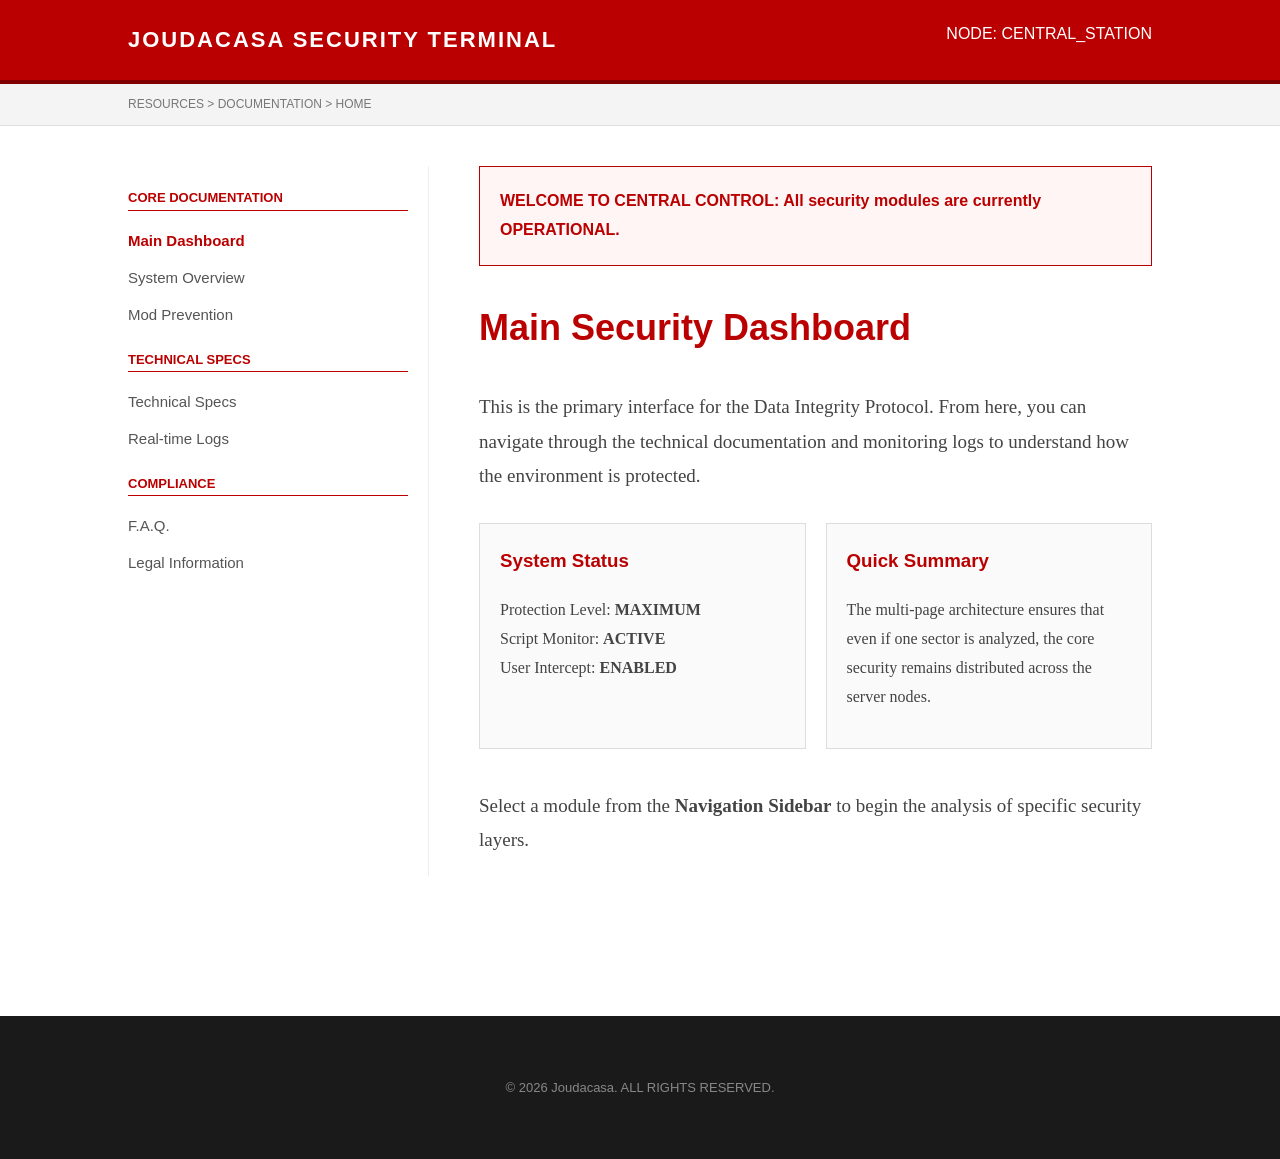
<file: index.html>
<!DOCTYPE html>
<html lang="en">
<head>
    <meta charset="UTF-8">
    <meta name="viewport" content="width=device-width, initial-scale=1.0">
    <title>Global Security & Integrity | Dashboard</title>
    <link rel="icon" href="icon.png">
    <style>
        body { margin: 0; padding: 0; font-family: "Helvetica Neue", Helvetica, Arial, sans-serif; color: #222; background-color: #fff; line-height: 1.8; }

        header { 
            background-color: #ba0000; 
            color: white; 
            padding: 20px 10%; 
            border-bottom: 4px solid #800000; 
            display: flex;
            justify-content: space-between;
        }

        header h1 { margin: 0; font-size: 22px; text-transform: uppercase; letter-spacing: 2px; }

        nav.breadcrumbs { background: #f4f4f4; padding: 10px 10%; border-bottom: 1px solid #ddd; font-size: 12px; color: #777; }

        .container { display: flex; padding: 40px 10%; max-width: 1400px; margin: auto; }

       
        .sidebar { width: 280px; flex-shrink: 0; border-right: 1px solid #eee; padding-right: 20px; }
        
        .sidebar h4 { color: #ba0000; text-transform: uppercase; font-size: 13px; margin: 20px 0 10px 0; border-bottom: 1px solid #ba0000; }
        .sidebar ul { list-style: none; padding: 0; }
        .sidebar li { margin-bottom: 10px; }
        .sidebar a { color: #555; text-decoration: none; font-size: 15px; transition: 0.3s; display: block; }
        .sidebar a:hover { color: #ba0000; padding-left: 5px; background: #fff5f5; }
        .active { color: #ba0000 !important; font-weight: bold; }

        .main-content { padding-left: 50px; flex-grow: 1; }
        
        .alert-banner { background: #fff5f5; border: 1px solid #ba0000; color: #ba0000; padding: 20px; font-weight: bold; margin-bottom: 30px; }

        h2 { font-size: 36px; color: #ba0000; margin-top: 0; }
        p { font-family: Georgia, serif; font-size: 19px; color: #444; }

        .dashboard-grid { display: grid; grid-template-columns: 1fr 1fr; gap: 20px; margin-top: 30px; }
        .card { border: 1px solid #ddd; padding: 20px; background: #fafafa; }
        .card h3 { margin-top: 0; color: #ba0000; }

        footer { background: #1a1a1a; color: #888; padding: 60px 10%; margin-top: 100px; text-align: center; font-size: 13px; }
    </style>
</head>
<body>

<header>
    <h1>Joudacasa Security Terminal</h1>
    <span>NODE: CENTRAL_STATION</span>
</header>

<nav class="breadcrumbs">
    RESOURCES > DOCUMENTATION > HOME
</nav>

<div class="container">
    <aside class="sidebar">
        <h4>Core Documentation</h4>
        <ul>
            <li><a href="index.html" class="active">Main Dashboard</a></li>
            <li><a href="overview.html">System Overview</a></li>
            <li><a href="prevention.html">Mod Prevention</a></li>
        </ul>
        
        <h4>Technical Specs</h4>
        <ul>
            <li><a href="technical.html">Technical Specs</a></li>
            <li><a href="logs.html">Real-time Logs</a></li>
        </ul>

        <h4>Compliance</h4>
        <ul>
            <li><a href="faq.html">F.A.Q.</a></li>
            <li><a href="legal.html">Legal Information</a></li>
        </ul>
    </aside>

    <main class="main-content">
        <div class="alert-banner">
            WELCOME TO CENTRAL CONTROL: All security modules are currently OPERATIONAL.
        </div>

        <h2>Main Security Dashboard</h2>
        <p>This is the primary interface for the Data Integrity Protocol. From here, you can navigate through the technical documentation and monitoring logs to understand how the environment is protected.</p>

        <div class="dashboard-grid">
            <div class="card">
                <h3>System Status</h3>
                <p style="font-size: 16px;">Protection Level: <strong>MAXIMUM</strong><br>
                Script Monitor: <strong>ACTIVE</strong><br>
                User Intercept: <strong>ENABLED</strong></p>
            </div>
            <div class="card">
                <h3>Quick Summary</h3>
                <p style="font-size: 16px;">The multi-page architecture ensures that even if one sector is analyzed, the core security remains distributed across the server nodes.</p>
            </div>
        </div>

        <p style="margin-top: 40px;">Select a module from the <strong>Navigation Sidebar</strong> to begin the analysis of specific security layers.</p>
    </main>
</div>

<footer>
&copy; 2026 Joudacasa. ALL RIGHTS RESERVED.
</footer>

<script src="anti.js"></script>

</body>
</html>
</file>
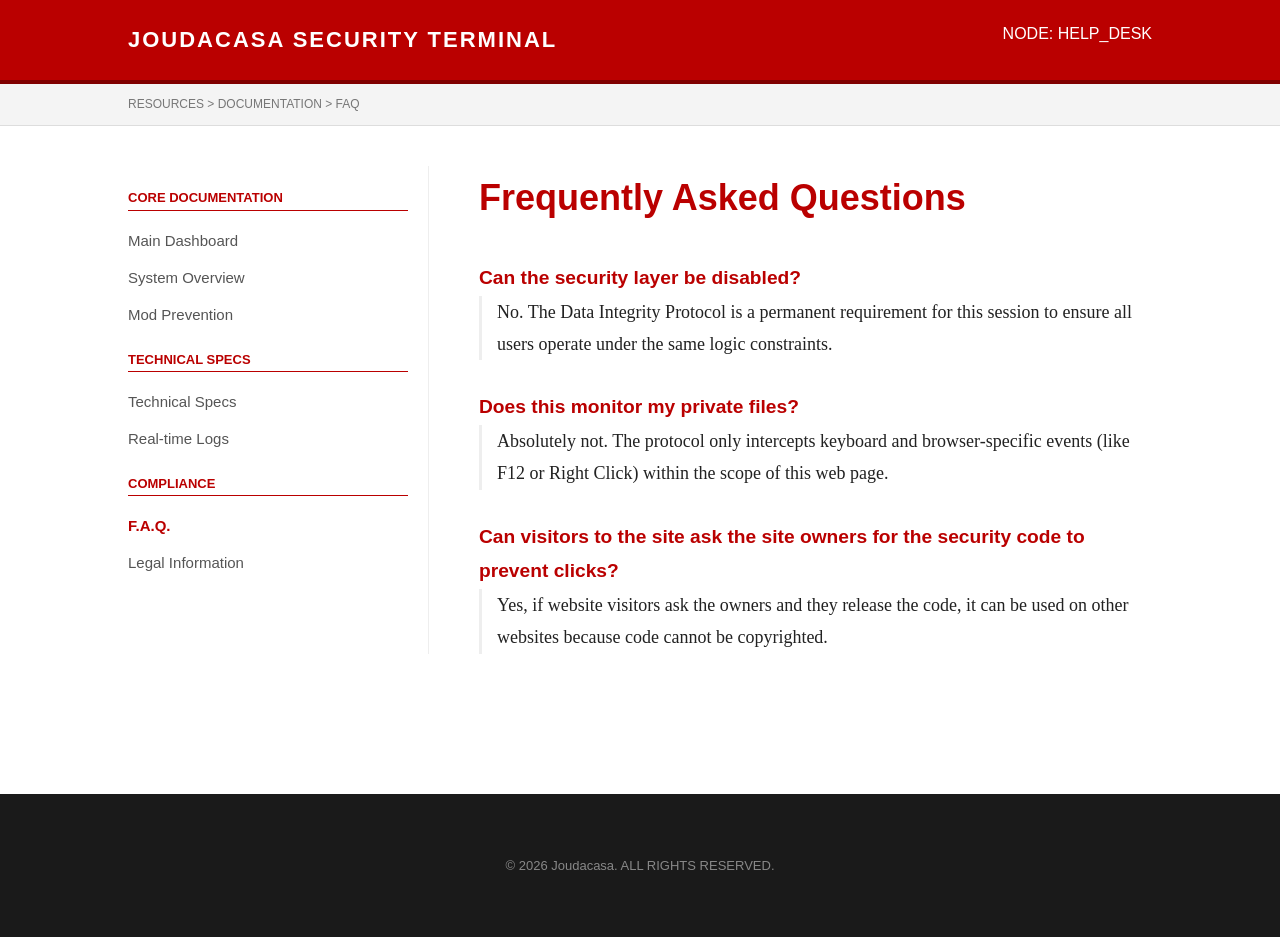
<file: faq.html>
<!DOCTYPE html>
<html lang="en">
<head>
    <meta charset="UTF-8">
    <meta name="viewport" content="width=device-width, initial-scale=1.0">
    <title>F.A.Q. | Security Terminal</title>
    <link rel="icon" href="icon.png">
    <style>
        body { margin: 0; padding: 0; font-family: "Helvetica Neue", Helvetica, Arial, sans-serif; color: #222; background-color: #fff; line-height: 1.8; }
        header { background-color: #ba0000; color: white; padding: 20px 10%; border-bottom: 4px solid #800000; display: flex; justify-content: space-between; }
        header h1 { margin: 0; font-size: 22px; text-transform: uppercase; letter-spacing: 2px; }
        nav.breadcrumbs { background: #f4f4f4; padding: 10px 10%; border-bottom: 1px solid #ddd; font-size: 12px; color: #777; }
        .container { display: flex; padding: 40px 10%; max-width: 1400px; margin: auto; }
        .sidebar { width: 280px; flex-shrink: 0; border-right: 1px solid #eee; padding-right: 20px; }
        .sidebar h4 { color: #ba0000; text-transform: uppercase; font-size: 13px; margin: 20px 0 10px 0; border-bottom: 1px solid #ba0000; }
        .sidebar ul { list-style: none; padding: 0; }
        .sidebar li { margin-bottom: 10px; }
        .sidebar a { color: #555; text-decoration: none; font-size: 15px; transition: 0.3s; display: block; }
        .sidebar a:hover { color: #ba0000; padding-left: 5px; background: #fff5f5; }
        .active { color: #ba0000 !important; font-weight: bold; }
        .main-content { padding-left: 50px; flex-grow: 1; }
        h2 { font-size: 36px; color: #ba0000; margin-top: 0; }
        .question { font-weight: bold; color: #ba0000; font-size: 1.2rem; margin-top: 30px; }
        .answer { border-left: 3px solid #eee; padding-left: 15px; font-family: Georgia, serif; font-size: 18px; }
        footer { background: #1a1a1a; color: #888; padding: 60px 10%; margin-top: 100px; text-align: center; font-size: 13px; }
    </style>
</head>
<body>
<header><h1>Joudacasa Security Terminal</h1><span>NODE: HELP_DESK</span></header>
<nav class="breadcrumbs">RESOURCES > DOCUMENTATION > FAQ</nav>
<div class="container">
    <aside class="sidebar">
        <h4>Core Documentation</h4>
        <ul>
            <li><a href="index.html">Main Dashboard</a></li>
            <li><a href="overview.html">System Overview</a></li>
            <li><a href="prevention.html">Mod Prevention</a></li>
        </ul>
        <h4>Technical Specs</h4>
        <ul>
            <li><a href="technical.html">Technical Specs</a></li>
            <li><a href="logs.html">Real-time Logs</a></li>
        </ul>
        <h4>Compliance</h4>
        <ul>
            <li><a href="faq.html" class="active">F.A.Q.</a></li>
            <li><a href="legal.html">Legal Information</a></li>
        </ul>
    </aside>
    <main class="main-content">
        <h2>Frequently Asked Questions</h2>
        <div class="question">Can the security layer be disabled?</div>
        <div class="answer">No. The Data Integrity Protocol is a permanent requirement for this session to ensure all users operate under the same logic constraints.</div>

        <div class="question">Does this monitor my private files?</div>
        <div class="answer">Absolutely not. The protocol only intercepts keyboard and browser-specific events (like F12 or Right Click) within the scope of this web page.</div>
        <div class="question">Can visitors to the site ask the site owners for the security code to prevent clicks?</div>
        <div class="answer">Yes, if website visitors ask the owners and they release the code, it can be used on other websites because code cannot be copyrighted.</div>
    </main>
</div>
<footer>&copy; 2026 Joudacasa. ALL RIGHTS RESERVED.</footer>
<script src="anti.js"></script>
</body>
</html>
</file>
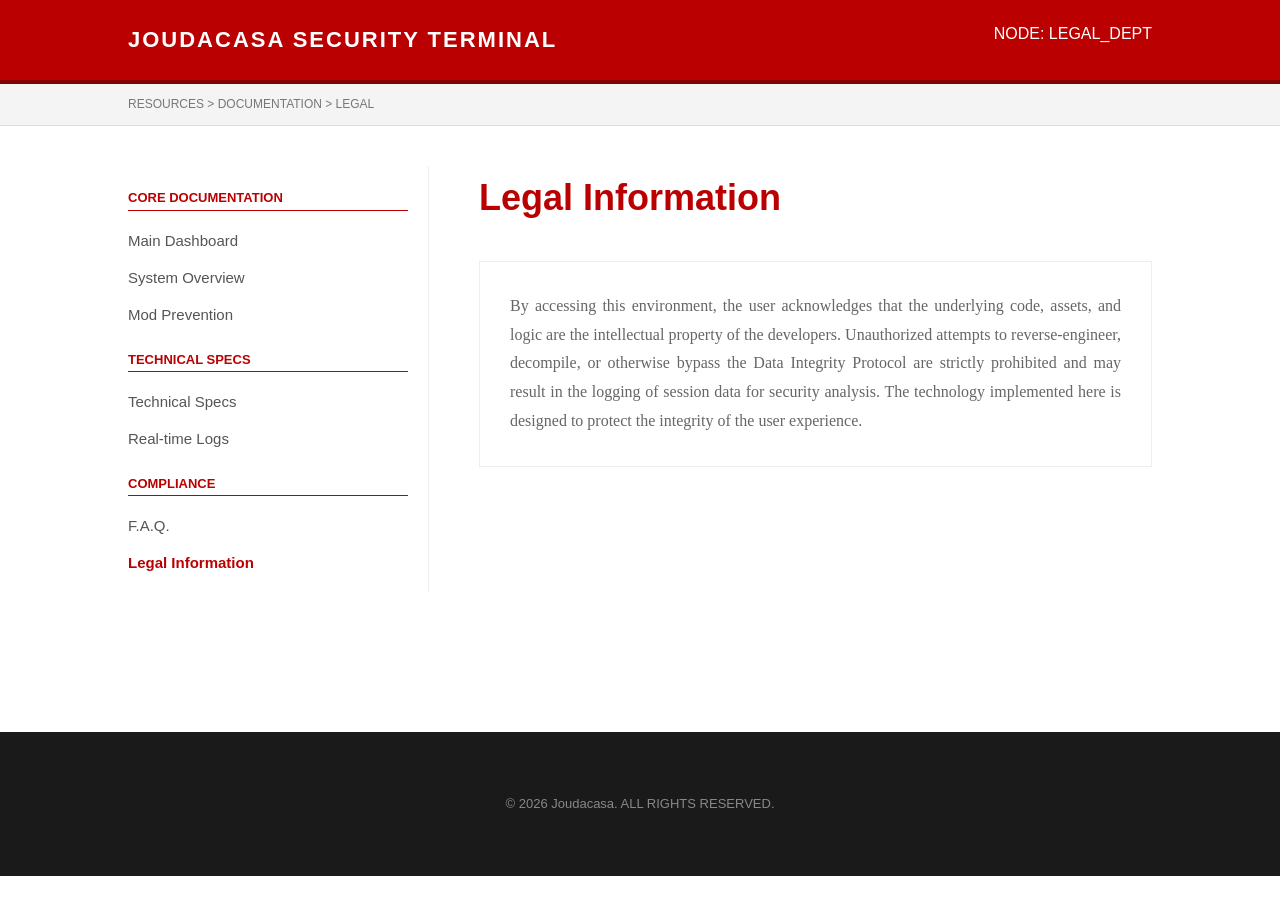
<file: legal.html>
<!DOCTYPE html>
<html lang="en">
<head>
    <meta charset="UTF-8">
    <meta name="viewport" content="width=device-width, initial-scale=1.0">
    <title>Legal Info | Security Terminal</title>
    <link rel="icon" href="icon.png">
    <style>   
        body { margin: 0; padding: 0; font-family: "Helvetica Neue", Helvetica, Arial, sans-serif; color: #222; background-color: #fff; line-height: 1.8; }
        header { background-color: #ba0000; color: white; padding: 20px 10%; border-bottom: 4px solid #800000; display: flex; justify-content: space-between; }
        header h1 { margin: 0; font-size: 22px; text-transform: uppercase; letter-spacing: 2px; }
        nav.breadcrumbs { background: #f4f4f4; padding: 10px 10%; border-bottom: 1px solid #ddd; font-size: 12px; color: #777; }
        .container { display: flex; padding: 40px 10%; max-width: 1400px; margin: auto; }
        .sidebar { width: 280px; flex-shrink: 0; border-right: 1px solid #eee; padding-right: 20px; }
        .sidebar h4 { color: #ba0000; text-transform: uppercase; font-size: 13px; margin: 20px 0 10px 0; border-bottom: 1px solid #ba0000; }
        .sidebar ul { list-style: none; padding: 0; }
        .sidebar li { margin-bottom: 10px; }
        .sidebar a { color: #555; text-decoration: none; font-size: 15px; transition: 0.3s; display: block; }
        .sidebar a:hover { color: #ba0000; padding-left: 5px; background: #fff5f5; }
        .active { color: #ba0000 !important; font-weight: bold; }
        .main-content { padding-left: 50px; flex-grow: 1; }
        h2 { font-size: 36px; color: #ba0000; margin-top: 0; }
        .legal-text { font-family: Georgia, serif; font-size: 16px; color: #666; text-align: justify; border: 1px solid #eee; padding: 30px; }
        footer { background: #1a1a1a; color: #888; padding: 60px 10%; margin-top: 100px; text-align: center; font-size: 13px; }
    </style>
</head>
<body>
<header><h1>Joudacasa Security Terminal</h1><span>NODE: LEGAL_DEPT</span></header>
<nav class="breadcrumbs">RESOURCES > DOCUMENTATION > LEGAL</nav>
<div class="container">
    <aside class="sidebar">
        <h4>Core Documentation</h4>
        <ul>
            <li><a href="index.html">Main Dashboard</a></li>
            <li><a href="overview.html">System Overview</a></li>
            <li><a href="prevention.html">Mod Prevention</a></li>
        </ul>
        <h4>Technical Specs</h4>
        <ul>
            <li><a href="technical.html">Technical Specs</a></li>
            <li><a href="logs.html">Real-time Logs</a></li>
        </ul>
        <h4>Compliance</h4>
        <ul>
            <li><a href="faq.html">F.A.Q.</a></li>
            <li><a href="legal.html" class="active">Legal Information</a></li>
        </ul>
    </aside>
    <main class="main-content">
        <h2>Legal Information</h2>
        <div class="legal-text">
            By accessing this environment, the user acknowledges that the underlying code, assets, and logic are the intellectual property of the developers. Unauthorized attempts to reverse-engineer, decompile, or otherwise bypass the Data Integrity Protocol are strictly prohibited and may result in the logging of session data for security analysis. The technology implemented here is designed to protect the integrity of the user experience.
        </div>
    </main>
</div>
<footer>
&copy; 2026 Joudacasa. ALL RIGHTS RESERVED.
</footer>
<script src="anti.js"></script>
</body>
</html>
</file>
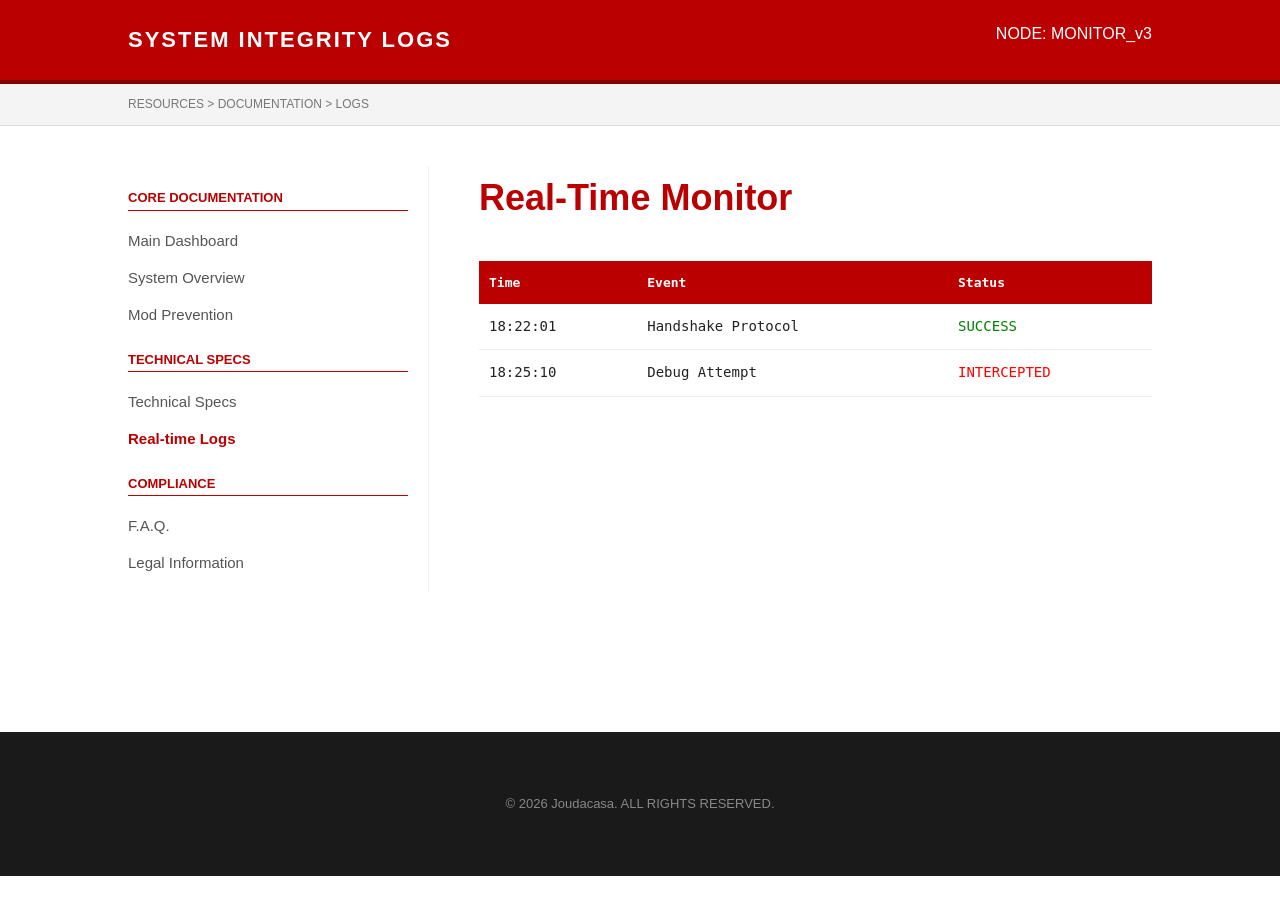
<file: logs.html>
<!DOCTYPE html>
<html lang="en">
<head>
    <meta charset="UTF-8">
    <meta name="viewport" content="width=device-width, initial-scale=1.0">
    <title>Integrity Logs | Security Terminal</title>
    <link rel="icon" href="icon.png">
    <style>
        body { margin: 0; padding: 0; font-family: "Helvetica Neue", Helvetica, Arial, sans-serif; color: #222; background-color: #fff; line-height: 1.8; }
        header { background-color: #ba0000; color: white; padding: 20px 10%; border-bottom: 4px solid #800000; display: flex; justify-content: space-between; }
        header h1 { margin: 0; font-size: 22px; text-transform: uppercase; letter-spacing: 2px; }
        nav.breadcrumbs { background: #f4f4f4; padding: 10px 10%; border-bottom: 1px solid #ddd; font-size: 12px; color: #777; }
        .container { display: flex; padding: 40px 10%; max-width: 1400px; margin: auto; }
        .sidebar { width: 280px; flex-shrink: 0; border-right: 1px solid #eee; padding-right: 20px; }
        .sidebar h4 { color: #ba0000; text-transform: uppercase; font-size: 13px; margin: 20px 0 10px 0; border-bottom: 1px solid #ba0000; }
        .sidebar ul { list-style: none; padding: 0; }
        .sidebar li { margin-bottom: 10px; }
        .sidebar a { color: #555; text-decoration: none; font-size: 15px; transition: 0.3s; display: block; }
        .sidebar a:hover { color: #ba0000; padding-left: 5px; background: #fff5f5; }
        .active { color: #ba0000 !important; font-weight: bold; }
        .main-content { padding-left: 50px; flex-grow: 1; }
        h2 { font-size: 36px; color: #ba0000; margin-top: 0; }
        .log-table { width: 100%; border-collapse: collapse; font-family: monospace; margin-top: 20px; }
        .log-table th { background: #ba0000; color: white; padding: 10px; text-align: left; }
        .log-table td { border-bottom: 1px solid #eee; padding: 10px; font-size: 14px; }
        footer { background: #1a1a1a; color: #888; padding: 60px 10%; margin-top: 100px; text-align: center; font-size: 13px; }
    </style>
</head>
<body>
<header><h1>System Integrity Logs</h1><span>NODE: MONITOR_v3</span></header>
<nav class="breadcrumbs">RESOURCES > DOCUMENTATION > LOGS</nav>
<div class="container">
    <aside class="sidebar">
        <h4>Core Documentation</h4>
        <ul>
            <li><a href="index.html">Main Dashboard</a></li>
            <li><a href="overview.html">System Overview</a></li>
            <li><a href="prevention.html">Mod Prevention</a></li>
        </ul>
        <h4>Technical Specs</h4>
        <ul>
            <li><a href="technical.html">Technical Specs</a></li>
            <li><a href="logs.html" class="active">Real-time Logs</a></li>
        </ul>
        <h4>Compliance</h4>
        <ul>
            <li><a href="faq.html">F.A.Q.</a></li>
            <li><a href="legal.html">Legal Information</a></li>
        </ul>
    </aside>
    <main class="main-content">
        <h2>Real-Time Monitor</h2>
        <table class="log-table">
            <thead><tr><th>Time</th><th>Event</th><th>Status</th></tr></thead>
            <tbody>
                <tr><td>18:22:01</td><td>Handshake Protocol</td><td style="color:green">SUCCESS</td></tr>
                <tr><td>18:25:10</td><td>Debug Attempt</td><td style="color:red">INTERCEPTED</td></tr>
            </tbody>
        </table>
    </main>
</div>
<footer>&copy; 2026 Joudacasa. ALL RIGHTS RESERVED.</footer>
<script src="anti.js"></script>
</body>
</html>
</file>
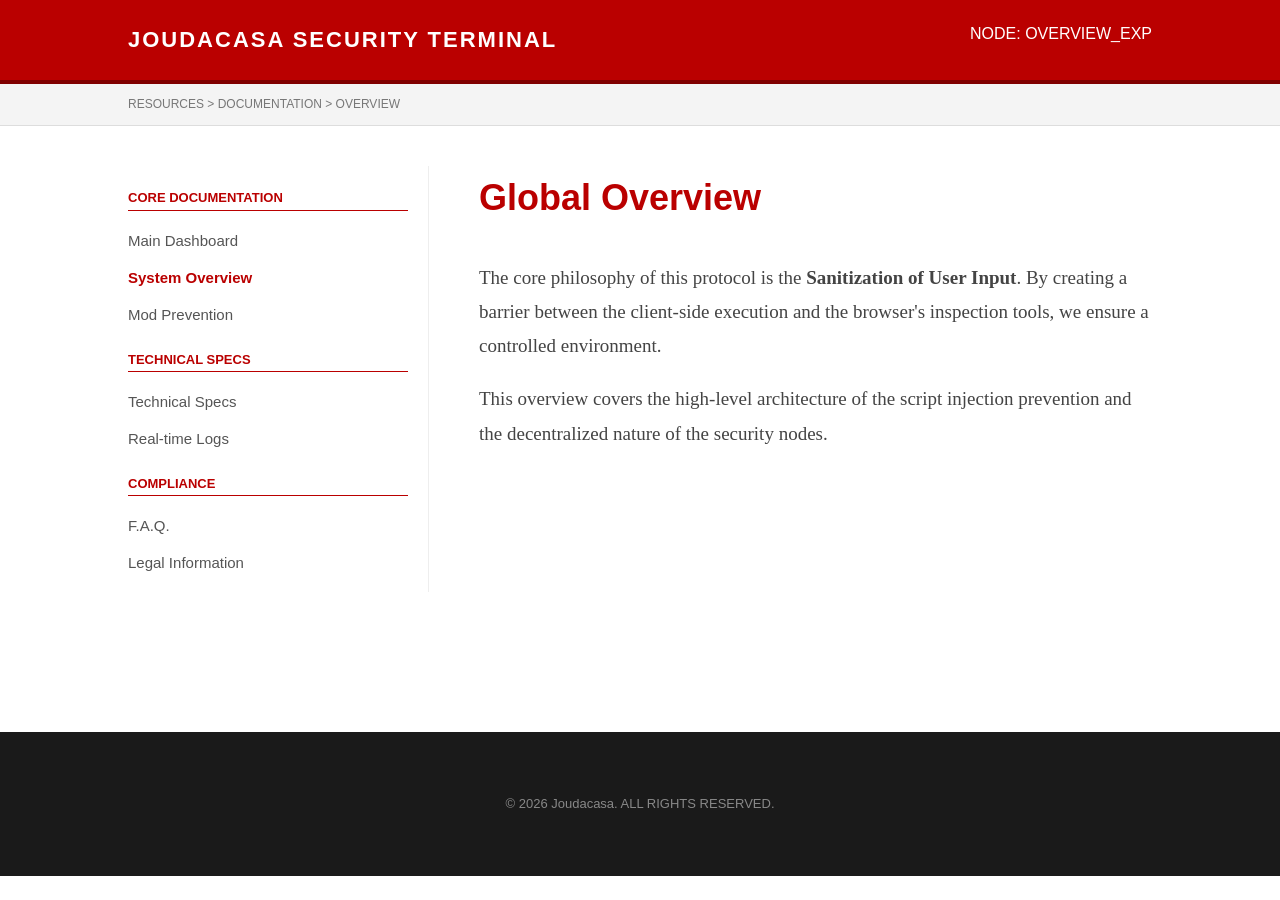
<file: overview.html>
<!DOCTYPE html>
<html lang="en">
<head>
    <meta charset="UTF-8">
    <meta name="viewport" content="width=device-width, initial-scale=1.0">
    <title>System Overview | Security Terminal</title>
    <link rel="icon" href="icon.png">
    <style>
        body { margin: 0; padding: 0; font-family: "Helvetica Neue", Helvetica, Arial, sans-serif; color: #222; background-color: #fff; line-height: 1.8; }
        header { background-color: #ba0000; color: white; padding: 20px 10%; border-bottom: 4px solid #800000; display: flex; justify-content: space-between; }
        header h1 { margin: 0; font-size: 22px; text-transform: uppercase; letter-spacing: 2px; }
        nav.breadcrumbs { background: #f4f4f4; padding: 10px 10%; border-bottom: 1px solid #ddd; font-size: 12px; color: #777; }
        .container { display: flex; padding: 40px 10%; max-width: 1400px; margin: auto; }
        .sidebar { width: 280px; flex-shrink: 0; border-right: 1px solid #eee; padding-right: 20px; }
        .sidebar h4 { color: #ba0000; text-transform: uppercase; font-size: 13px; margin: 20px 0 10px 0; border-bottom: 1px solid #ba0000; }
        .sidebar ul { list-style: none; padding: 0; }
        .sidebar li { margin-bottom: 10px; }
        .sidebar a { color: #555; text-decoration: none; font-size: 15px; transition: 0.3s; display: block; }
        .sidebar a:hover { color: #ba0000; padding-left: 5px; background: #fff5f5; }
        .active { color: #ba0000 !important; font-weight: bold; }
        .main-content { padding-left: 50px; flex-grow: 1; }
        h2 { font-size: 36px; color: #ba0000; margin-top: 0; }
        p { font-family: Georgia, serif; font-size: 19px; color: #444; }
        footer { background: #1a1a1a; color: #888; padding: 60px 10%; margin-top: 100px; text-align: center; font-size: 13px; }
    </style>
</head>
<body>
<header><h1>Joudacasa Security Terminal</h1><span>NODE: OVERVIEW_EXP</span></header>
<nav class="breadcrumbs">RESOURCES > DOCUMENTATION > OVERVIEW</nav>
<div class="container">
    <aside class="sidebar">
        <h4>Core Documentation</h4>
        <ul>
            <li><a href="index.html">Main Dashboard</a></li>
            <li><a href="overview.html" class="active">System Overview</a></li>
            <li><a href="prevention.html">Mod Prevention</a></li>
        </ul>
        <h4>Technical Specs</h4>
        <ul>
            <li><a href="technical.html">Technical Specs</a></li>
            <li><a href="logs.html">Real-time Logs</a></li>
        </ul>
        <h4>Compliance</h4>
        <ul>
            <li><a href="faq.html">F.A.Q.</a></li>
            <li><a href="legal.html">Legal Information</a></li>
        </ul>
    </aside>
    <main class="main-content">
        <h2>Global Overview</h2>
        <p>The core philosophy of this protocol is the <strong>Sanitization of User Input</strong>. By creating a barrier between the client-side execution and the browser's inspection tools, we ensure a controlled environment.</p>
        <p>This overview covers the high-level architecture of the script injection prevention and the decentralized nature of the security nodes.</p>
    </main>
</div>
<footer>&copy; 2026 Joudacasa. ALL RIGHTS RESERVED.</footer>
<script src="anti.js"></script>
</body>
</html>
</file>
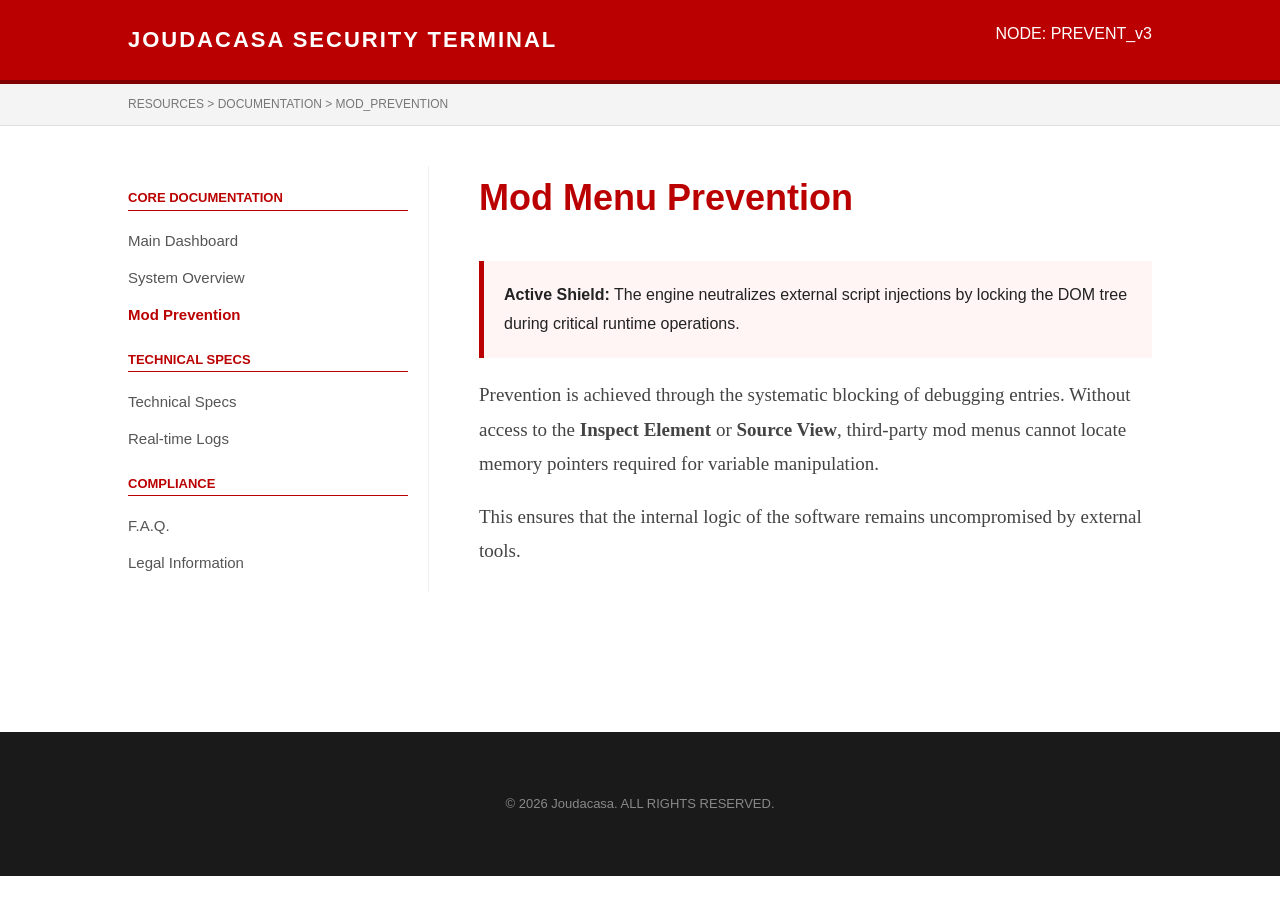
<file: prevention.html>
<!DOCTYPE html>
<html lang="en">
<head>
    <meta charset="UTF-8">
    <meta name="viewport" content="width=device-width, initial-scale=1.0">
    <title>Mod Prevention | Security Terminal</title>
    <link rel="icon" href="icon.png">
    <style>
        body { margin: 0; padding: 0; font-family: "Helvetica Neue", Helvetica, Arial, sans-serif; color: #222; background-color: #fff; line-height: 1.8; }
        header { background-color: #ba0000; color: white; padding: 20px 10%; border-bottom: 4px solid #800000; display: flex; justify-content: space-between; }
        header h1 { margin: 0; font-size: 22px; text-transform: uppercase; letter-spacing: 2px; }
        nav.breadcrumbs { background: #f4f4f4; padding: 10px 10%; border-bottom: 1px solid #ddd; font-size: 12px; color: #777; }
        .container { display: flex; padding: 40px 10%; max-width: 1400px; margin: auto; }
        .sidebar { width: 280px; flex-shrink: 0; border-right: 1px solid #eee; padding-right: 20px; }
        .sidebar h4 { color: #ba0000; text-transform: uppercase; font-size: 13px; margin: 20px 0 10px 0; border-bottom: 1px solid #ba0000; }
        .sidebar ul { list-style: none; padding: 0; }
        .sidebar li { margin-bottom: 10px; }
        .sidebar a { color: #555; text-decoration: none; font-size: 15px; transition: 0.3s; display: block; }
        .sidebar a:hover { color: #ba0000; padding-left: 5px; background: #fff5f5; }
        .active { color: #ba0000 !important; font-weight: bold; }
        .main-content { padding-left: 50px; flex-grow: 1; }
        h2 { font-size: 36px; color: #ba0000; margin-top: 0; }
        p { font-family: Georgia, serif; font-size: 19px; color: #444; }
        .alert-box { border-left: 5px solid #ba0000; background: #fff5f5; padding: 20px; margin: 20px 0; }
        footer { background: #1a1a1a; color: #888; padding: 60px 10%; margin-top: 100px; text-align: center; font-size: 13px; }
    </style>
</head>
<body>
<header><h1>Joudacasa Security Terminal</h1><span>NODE: PREVENT_v3</span></header>
<nav class="breadcrumbs">RESOURCES > DOCUMENTATION > MOD_PREVENTION</nav>
<div class="container">
    <aside class="sidebar">
        <h4>Core Documentation</h4>
        <ul>
            <li><a href="index.html">Main Dashboard</a></li>
            <li><a href="overview.html">System Overview</a></li>
            <li><a href="prevention.html" class="active">Mod Prevention</a></li>
        </ul>
        <h4>Technical Specs</h4>
        <ul>
            <li><a href="technical.html">Technical Specs</a></li>
            <li><a href="logs.html">Real-time Logs</a></li>
        </ul>
        <h4>Compliance</h4>
        <ul>
            <li><a href="faq.html">F.A.Q.</a></li>
            <li><a href="legal.html">Legal Information</a></li>
        </ul>
    </aside>
    <main class="main-content">
        <h2>Mod Menu Prevention</h2>
        <div class="alert-box">
            <strong>Active Shield:</strong> The engine neutralizes external script injections by locking the DOM tree during critical runtime operations.
        </div>
        <p>Prevention is achieved through the systematic blocking of debugging entries. Without access to the <strong>Inspect Element</strong> or <strong>Source View</strong>, third-party mod menus cannot locate memory pointers required for variable manipulation.</p>
        <p>This ensures that the internal logic of the software remains uncompromised by external tools.</p>
    </main>
</div>
<footer>&copy; 2026 Joudacasa. ALL RIGHTS RESERVED.</footer>
<script src="anti.js"></script>
</body>
</html>
</file>
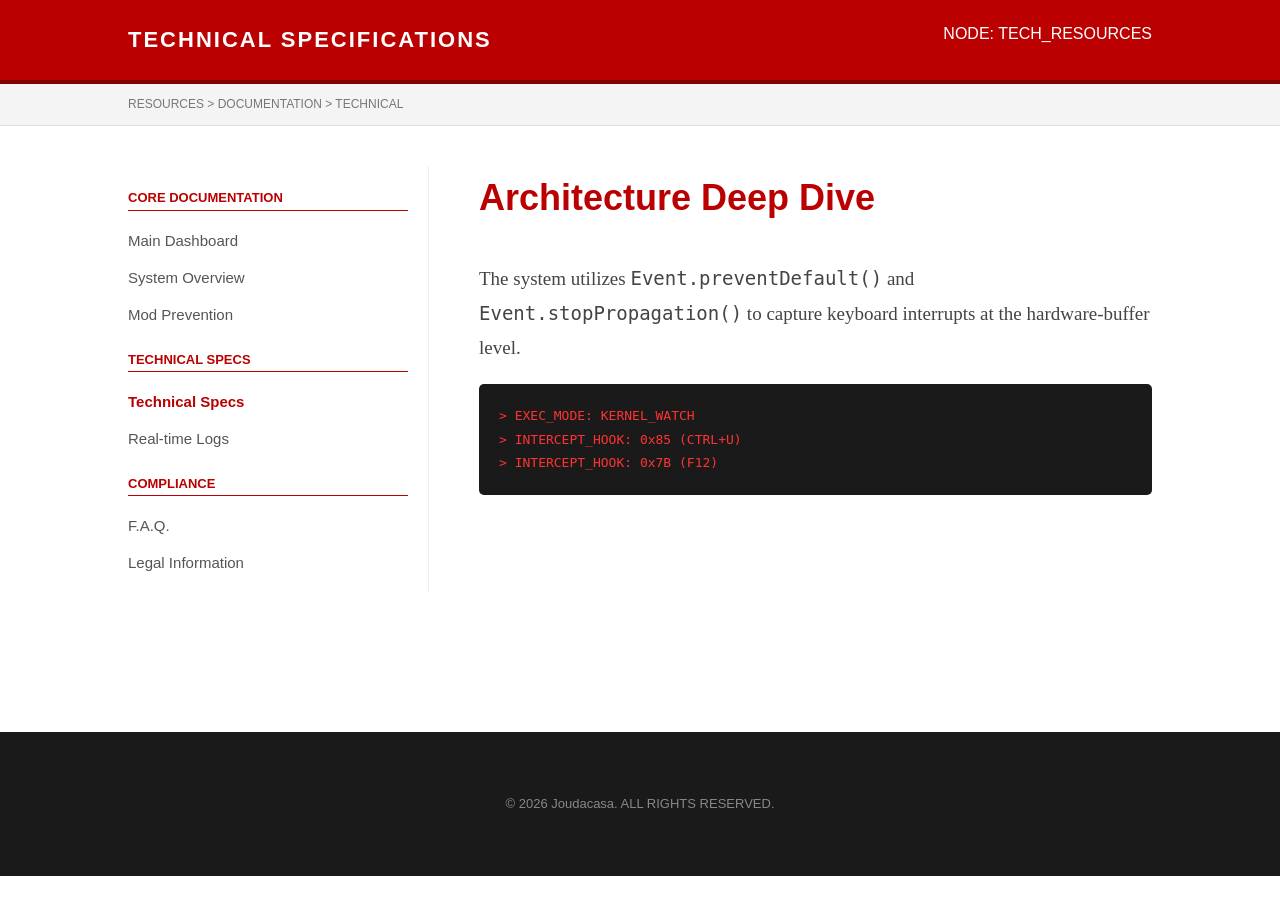
<file: technical.html>
<!DOCTYPE html>
<html lang="en">
<head>
    <meta charset="UTF-8">
    <meta name="viewport" content="width=device-width, initial-scale=1.0">
    <title>Technical Specs | Security Terminal</title>
    <link rel="icon" href="icon.png">
    <style>
        body { margin: 0; padding: 0; font-family: "Helvetica Neue", Helvetica, Arial, sans-serif; color: #222; background-color: #fff; line-height: 1.8; }
        header { background-color: #ba0000; color: white; padding: 20px 10%; border-bottom: 4px solid #800000; display: flex; justify-content: space-between; }
        header h1 { margin: 0; font-size: 22px; text-transform: uppercase; letter-spacing: 2px; }
        nav.breadcrumbs { background: #f4f4f4; padding: 10px 10%; border-bottom: 1px solid #ddd; font-size: 12px; color: #777; }
        .container { display: flex; padding: 40px 10%; max-width: 1400px; margin: auto; }
        .sidebar { width: 280px; flex-shrink: 0; border-right: 1px solid #eee; padding-right: 20px; }
        .sidebar h4 { color: #ba0000; text-transform: uppercase; font-size: 13px; margin: 20px 0 10px 0; border-bottom: 1px solid #ba0000; }
        .sidebar ul { list-style: none; padding: 0; }
        .sidebar li { margin-bottom: 10px; }
        .sidebar a { color: #555; text-decoration: none; font-size: 15px; transition: 0.3s; display: block; }
        .sidebar a:hover { color: #ba0000; padding-left: 5px; background: #fff5f5; }
        .active { color: #ba0000 !important; font-weight: bold; }
        .main-content { padding-left: 50px; flex-grow: 1; }
        h2 { font-size: 36px; color: #ba0000; margin-top: 0; }
        p { font-family: Georgia, serif; font-size: 19px; color: #444; }
        .code-zone { background: #1a1a1a; color: #ff3333; padding: 20px; font-family: monospace; border-radius: 5px; }
        footer { background: #1a1a1a; color: #888; padding: 60px 10%; margin-top: 100px; text-align: center; font-size: 13px; }
    </style>
</head>
<body>
<header><h1>Technical Specifications</h1><span>NODE: TECH_RESOURCES</span></header>
<nav class="breadcrumbs">RESOURCES > DOCUMENTATION > TECHNICAL</nav>
<div class="container">
    <aside class="sidebar">
        <h4>Core Documentation</h4>
        <ul>
            <li><a href="index.html">Main Dashboard</a></li>
            <li><a href="overview.html">System Overview</a></li>
            <li><a href="prevention.html">Mod Prevention</a></li>
        </ul>
        <h4>Technical Specs</h4>
        <ul>
            <li><a href="technical.html" class="active">Technical Specs</a></li>
            <li><a href="logs.html">Real-time Logs</a></li>
        </ul>
        <h4>Compliance</h4>
        <ul>
            <li><a href="faq.html">F.A.Q.</a></li>
            <li><a href="legal.html">Legal Information</a></li>
        </ul>
    </aside>
    <main class="main-content">
        <h2>Architecture Deep Dive</h2>
        <p>The system utilizes <code>Event.preventDefault()</code> and <code>Event.stopPropagation()</code> to capture keyboard interrupts at the hardware-buffer level.</p>
        <div class="code-zone">
            > EXEC_MODE: KERNEL_WATCH<br>
            > INTERCEPT_HOOK: 0x85 (CTRL+U)<br>
            > INTERCEPT_HOOK: 0x7B (F12)
        </div>
    </main>
</div>
<footer>&copy; 2026 Joudacasa. ALL RIGHTS RESERVED.</footer>
<script src="anti.js"></script>
</body>
</html>
</file>
